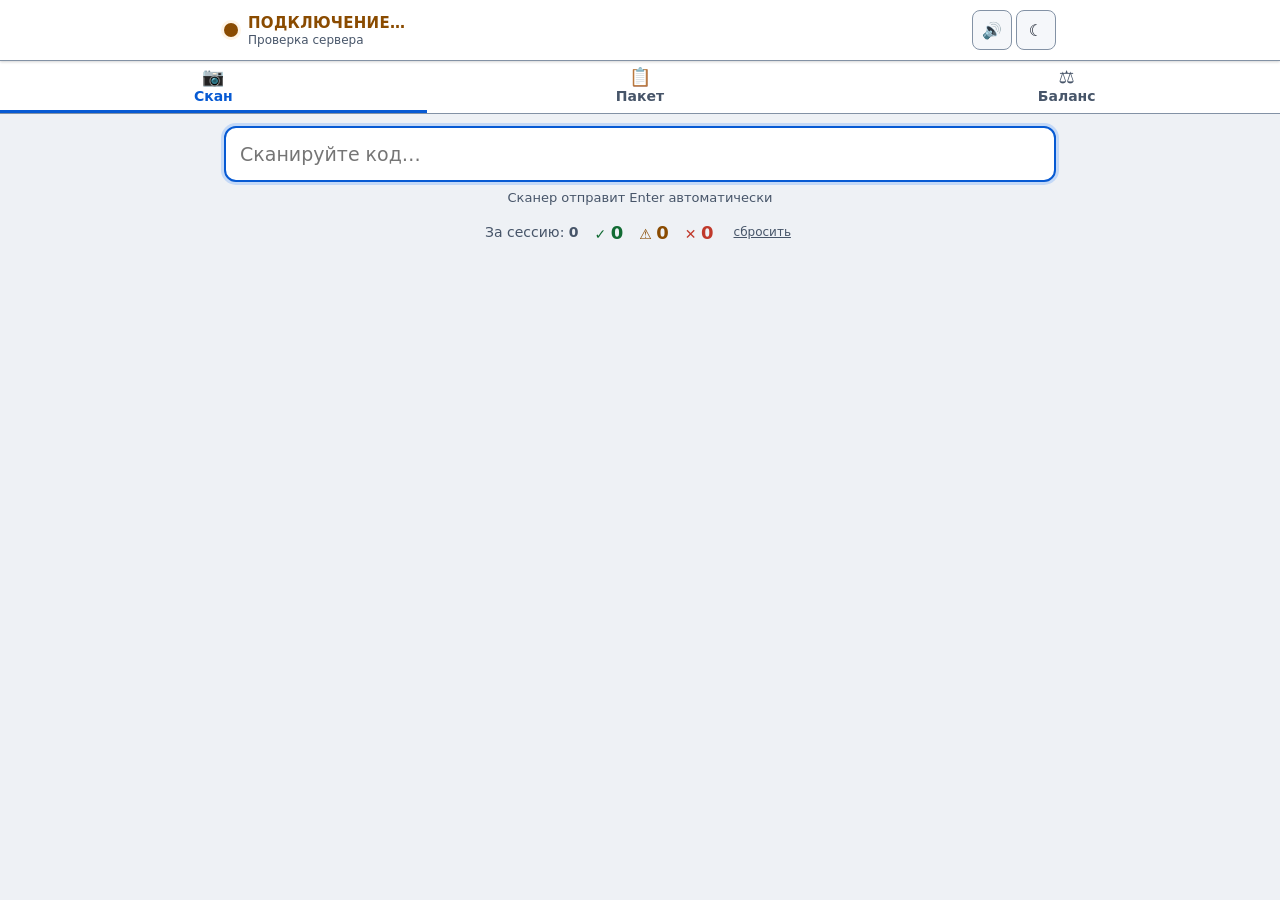
<file: static/index.html>
<!DOCTYPE html>
<html lang="ru">
<head>
<meta charset="utf-8">
<meta name="viewport" content="width=device-width, initial-scale=1, maximum-scale=1.0, user-scalable=no">
<title>Честный ЗНАК</title>
<link rel="stylesheet" href="/static/style.css">
</head>
<body>

<!-- ===== STATUS BAR ===== -->
<div id="status-bar" class="status-bar pending">
  <div class="status-inner">
    <span class="status-dot" id="status-dot"></span>
    <div class="status-main">
      <div class="status-title" id="status-title">ПОДКЛЮЧЕНИЕ…</div>
      <div class="status-sub" id="status-sub">Проверка сервера</div>
    </div>
    <div class="status-actions">
      <button class="icon-btn" id="sound-btn" title="Звук">🔊</button>
      <button class="icon-btn" id="theme-btn" title="Тема">☾</button>
    </div>
  </div>
  <div class="status-detail" id="status-detail"></div>
</div>

<!-- ===== TABS ===== -->
<nav class="tabbar" role="tablist">
  <button class="tab active" data-tab="scan"><span class="tab-ico">📷</span>Скан</button>
  <button class="tab" data-tab="batch"><span class="tab-ico">📋</span>Пакет</button>
  <button class="tab" data-tab="balance"><span class="tab-ico">⚖️</span>Баланс</button>
</nav>

<!-- ===== СКАН ===== -->
<section id="tab-scan" class="panel active">
  <div class="scan-box">
    <input id="scan-input" type="text" inputmode="none" autocomplete="off" autocapitalize="off"
           placeholder="Сканируйте код…" autofocus>
    <div class="scan-hint">Сканер отправит Enter автоматически</div>
  </div>
  <div id="scan-result"></div>
  <div class="session-stats" id="session-stats">
    <span>За сессию: <b>0</b></span>
    <span class="stat ok">✓ <b>0</b></span>
    <span class="stat warn">⚠️ <b>0</b></span>
    <span class="stat err">✕ <b>0</b></span>
    <button class="reset-btn" id="reset-stats" title="Сбросить статистику">сбросить</button>
  </div>
</section>

<!-- ===== ПАКЕТ ===== -->
<section id="tab-batch" class="panel">
  <textarea id="batch-input" rows="10" placeholder="Коды по одному в строке…"></textarea>
  <div class="btn-row">
    <button id="batch-check" class="btn primary">Проверить</button>
    <button id="batch-clear" class="btn">Очистить</button>
  </div>
  <div id="batch-summary" class="summary hidden"></div>
  <div id="batch-table"></div>
</section>

<!-- ===== БАЛАНС ===== -->
<section id="tab-balance" class="panel">
  <div class="balance-box">
    <input id="balance-input" type="text" inputmode="numeric" autocomplete="off" placeholder="GTIN (14 цифр)">
    <button id="balance-check" class="btn primary">Запросить</button>
  </div>
  <div id="balance-result"></div>
</section>

<script src="/static/app.js"></script>
</body>
</html>
</file>
<file: static/style.css>
/* ===== Переменные тем (CSS variables) ===== */
:root {
  /* светлая */
  --bg: #eef1f5;
  --surface: #ffffff;
  --surface-2: #f5f7fa;
  --text: #111827;
  --muted: #475569;
  --border: #8392a5;
  --primary: #075ad3;
  --primary-ink: #ffffff;

  /* статусы */
  --ok: #116b33;
  --ok-bg: #e7f6ec;
  --ok-border: #a8d8b8;
  --err: #c0392b;
  --err-bg: #fdecea;
  --err-border: #f3b1ab;
  --warn: #8a4b00;
  --warn-bg: #fff4e5;
  --warn-border: #f0c98a;
  --neutral-bg: #eef1f5;

  --shadow: 0 1px 3px rgba(0,0,0,.12), 0 1px 2px rgba(0,0,0,.06);
  --shadow-lg: 0 4px 12px rgba(0,0,0,.16);
}

[data-theme="dark"] {
  --bg: #080f18;
  --surface: #15202d;
  --surface-2: #243449;
  --text: #f8fafc;
  --muted: #c4cfdb;
  --border: #61738a;
  --primary: #80b7ff;
  --primary-ink: #0a0f14;

  --ok: #4ade80;
  --ok-bg: #12301c;
  --ok-border: #2c6b40;
  --err: #ff9898;
  --err-bg: #3a1516;
  --err-border: #7a3131;
  --warn: #fbbf24;
  --warn-bg: #392b0e;
  --warn-border: #7a5c1e;
  --neutral-bg: #1a212b;

  --shadow: 0 1px 3px rgba(0,0,0,.5);
  --shadow-lg: 0 4px 12px rgba(0,0,0,.6);
}

* { box-sizing: border-box; }

html, body {
  margin: 0;
  padding: 0;
  font-family: system-ui, -apple-system, "Segoe UI", Roboto, sans-serif;
  background: var(--bg);
  color: var(--text);
  -webkit-text-size-adjust: 100%;
  overscroll-behavior: none;
}

body {
  padding-bottom: 64px; /* место под нижнюю навигацию на ТСД */
  min-height: 100vh;
}

button, input, textarea {
  font-family: inherit;
  touch-action: manipulation;
  -webkit-tap-highlight-color: transparent;
}

/* ===== Status bar ===== */
.status-bar {
  position: sticky;
  top: 0;
  z-index: 50;
  background: var(--surface);
  border-bottom: 1px solid var(--border);
  box-shadow: var(--shadow);
  cursor: pointer;
  user-select: none;
}
.status-inner {
  display: flex;
  align-items: center;
  gap: 10px;
  padding: 10px 14px;
}
.status-dot {
  width: 14px;
  height: 14px;
  border-radius: 50%;
  flex-shrink: 0;
  background: var(--muted);
}
.status-main {
  flex: 1 1 auto;
  min-width: 0;
}
.status-title {
  font-weight: 800;
  font-size: 15px;
  line-height: 1.2;
  letter-spacing: .02em;
}
.status-sub {
  font-size: 12px;
  color: var(--muted);
  margin-top: 1px;
  white-space: nowrap;
  overflow: hidden;
  text-overflow: ellipsis;
}
.status-actions {
  display: flex;
  align-items: center;
  gap: 4px;
  flex-shrink: 0;
}
.icon-btn {
  border: 1px solid var(--border);
  background: var(--surface-2);
  color: var(--text);
  min-width: 40px;
  min-height: 40px;
  border-radius: 8px;
  font-size: 16px;
  cursor: pointer;
  display: inline-flex;
  align-items: center;
  justify-content: center;
}
.icon-btn:active { background: var(--border); }

/* состояния статус-бара */
.status-bar.ok .status-dot { background: var(--ok); box-shadow: 0 0 0 3px var(--ok-bg); }
.status-bar.ok .status-title { color: var(--ok); }
.status-bar.err .status-dot { background: var(--err); box-shadow: 0 0 0 3px var(--err-bg); animation: pulse 1.2s infinite; }
.status-bar.err .status-title { color: var(--err); }
.status-bar.warn .status-dot { background: var(--warn); box-shadow: 0 0 0 3px var(--warn-bg); }
.status-bar.warn .status-title { color: var(--warn); }
.status-bar.pending .status-dot { background: var(--warn); box-shadow: 0 0 0 3px var(--warn-bg); animation: pulse 1s infinite; }
.status-bar.pending .status-title { color: var(--warn); }

@keyframes pulse {
  0%, 100% { opacity: 1; }
  50% { opacity: .35; }
}

/* раскрываемая техническая панель статуса */
.status-detail {
  display: none;
  padding: 10px 14px;
  border-top: 1px solid var(--border);
  font-size: 12px;
  color: var(--muted);
  font-family: ui-monospace, monospace;
  line-height: 1.5;
}
.status-bar.open .status-detail { display: block; }

/* техническая строка в раскрытой панели */
.status-detail .tech-line {
  font-family: ui-monospace, monospace;
  color: var(--muted);
  margin-bottom: 8px;
  word-break: break-all;
}

/* список организаций и возраст их токенов (в раскрытой панели статуса) */
.status-detail .org-list {
  font-family: system-ui, -apple-system, sans-serif;
  font-size: 13px;
  line-height: 1.45;
}
.status-detail .org-line {
  display: flex;
  justify-content: space-between;
  gap: 10px;
  padding: 3px 0;
  border-bottom: 1px dashed var(--border);
}
.status-detail .org-line:last-child { border-bottom: 0; }
.status-detail .org-name { font-weight: 700; color: var(--text); }
.status-detail .org-state { color: var(--muted); text-align: right; }
.status-detail .org-state.no-token { color: var(--err); }
.status-detail .org-state.warn { color: var(--warn); font-weight: 700; }
.status-detail .org-note {
  font-size: 12px;
  color: var(--warn);
  font-style: italic;
  padding: 0 0 4px;
  text-align: right;
}

/* ===== Навигация (вкладки) ===== */
.tabbar {
  display: flex;
  background: var(--surface);
  border-bottom: 1px solid var(--border);
}
.tab {
  flex: 1 1 33.33%;
  min-height: 52px;
  padding: 6px 8px;
  border: 0;
  background: none;
  color: var(--muted);
  font-size: 14px;
  font-weight: 700;
  cursor: pointer;
  border-bottom: 3px solid transparent;
  display: flex;
  flex-direction: column;
  align-items: center;
  justify-content: center;
  gap: 2px;
}
.tab .tab-ico { font-size: 18px; line-height: 1; }
.tab.active { color: var(--primary); border-bottom-color: var(--primary); }

.panel { display: none; padding: 12px 14px; }
.panel.active { display: block; }
.hidden { display: none !important; }

/* ===== Скан ===== */
.scan-box input {
  width: 100%;
  min-height: 56px;
  font-size: 19px;
  padding: 12px 14px;
  border: 2px solid var(--border);
  border-radius: 12px;
  background: var(--surface);
  color: var(--text);
}
.scan-box input:focus {
  outline: none;
  border-color: var(--primary);
  box-shadow: 0 0 0 3px rgba(10,108,255,.18);
}
.scan-hint { color: var(--muted); font-size: 13px; margin-top: 8px; text-align: center; }

/* спиннер ожидания */
.spinner {
  display: inline-block;
  width: 18px; height: 18px;
  border: 3px solid var(--border);
  border-top-color: var(--primary);
  border-radius: 50%;
  animation: spin .8s linear infinite;
  vertical-align: middle;
  margin-right: 8px;
}
@keyframes spin { to { transform: rotate(360deg); } }

/* ===== Карточка результата скана ===== */
.result-card {
  margin-top: 14px;
  border-radius: 16px;
  padding: 20px 18px;
  box-shadow: var(--shadow-lg);
  text-align: center;
}
.result-card .verdict {
  font-size: 30px;
  font-weight: 900;
  letter-spacing: .03em;
  display: flex;
  align-items: center;
  justify-content: center;
  gap: 10px;
}
.result-card .status-pill {
  display: inline-block;
  margin-top: 12px;
  padding: 6px 16px;
  border-radius: 999px;
  font-weight: 800;
  font-size: 16px;
}
.result-card .product {
  font-size: 22px;
  font-weight: 800;
  margin-top: 10px;
  line-height: 1.25;
  word-break: break-word;
}
.result-card .qty {
  font-size: 24px;
  font-weight: 900;
  margin-top: 6px;
  letter-spacing: .01em;
}
.result-card .qty.missing { font-size: 15px; font-weight: 600; color: var(--muted); }
.result-card .owner { font-size: 16px; font-weight: 700; margin-top: 8px; }
.result-card .owner .seps { color: var(--muted); }
.result-card .owner-badge {
  display: inline-block;
  margin-top: 8px;
  padding: 4px 14px;
  border-radius: 999px;
  font-weight: 800;
  font-size: 15px;
}
.result-card .err-msg {
  font-size: 20px;
  font-weight: 700;
  margin-top: 10px;
  word-break: break-word;
}
.result-card .retry { font-size: 14px; color: var(--muted); margin-top: 10px; }

.result-card.ok { background: var(--ok-bg); border: 2px solid var(--ok-border); }
.result-card.ok .verdict { color: var(--ok); }
.result-card.ok .status-pill { background: var(--surface); color: var(--ok); border: 1px solid var(--ok-border); }

.result-card.err { background: var(--err-bg); border: 2px solid var(--err-border); }
.result-card.err .verdict { color: var(--err); }
.result-card.err .err-msg { color: var(--err); }

.result-card.warn { background: var(--warn-bg); border: 2px solid var(--warn-border); }
.result-card.warn .verdict { color: var(--warn); }
.result-card.warn .status-pill { background: var(--surface); color: var(--warn); border: 1px solid var(--warn-border); }
.result-card.warn .warn-msg { color: var(--warn); font-size: 15px; font-weight: 700; margin-top: 10px; word-break: break-word; }

.result-card.neutral { background: var(--surface); border: 1px solid var(--border); }

.owner-badge.ours { background: var(--ok-bg); color: var(--ok); border: 1px solid var(--ok-border); }
.owner-badge.foreign { background: var(--err-bg); color: var(--err); border: 1px solid var(--err-border); }

/* "Подробнее" раскрытие */
.details-toggle {
  margin-top: 14px;
  padding: 10px 14px;
  border: 1px solid var(--border);
  background: var(--surface-2);
  color: var(--muted);
  border-radius: 8px;
  font-size: 14px;
  cursor: pointer;
  width: 100%;
}
.details-body {
  display: none;
  margin-top: 10px;
  text-align: left;
  background: var(--surface);
  border: 1px solid var(--border);
  border-radius: 10px;
  padding: 12px 14px;
}
.details-body.open { display: block; }
.kv { margin: 4px 0; }
.kv .k { color: var(--muted); font-size: 11px; text-transform: uppercase; letter-spacing: .02em; }
.kv .v { font-size: 14px; margin-top: 1px; word-break: break-all; }

/* время последней проверки */
.last-check {
  text-align: center;
  font-size: 12px;
  color: var(--muted);
  margin-top: 10px;
}

/* ===== Статистика сессии ===== */
.session-stats {
  display: flex;
  justify-content: center;
  align-items: center;
  gap: 16px;
  margin-top: 16px;
  font-size: 14px;
  color: var(--muted);
}
.session-stats .stat b { font-size: 18px; }
.session-stats .stat.ok { color: var(--ok); }
.session-stats .stat.warn { color: var(--warn); }
.session-stats .stat.err { color: var(--err); }
.reset-btn {
  border: 0;
  background: none;
  color: var(--muted);
  font-size: 12px;
  text-decoration: underline;
  cursor: pointer;
  padding: 4px;
}

/* ===== СЕРВЕР НЕДОСТУПЕН (полноэкранный оверлей) ===== */
.server-overlay {
  position: fixed;
  inset: 0;
  z-index: 100;
  background: var(--err-bg);
  color: var(--err);
  display: flex;
  flex-direction: column;
  align-items: center;
  justify-content: center;
  text-align: center;
  padding: 24px;
}
.server-overlay .big-ico { font-size: 56px; }
.server-overlay .big-title { font-size: 26px; font-weight: 900; margin-top: 12px; }
.server-overlay .sub { font-size: 15px; color: var(--text); margin-top: 8px; opacity: .8; }
.server-overlay .dots { letter-spacing: 4px; font-size: 22px; margin-top: 16px; }

/* ===== Пакетная ===== */
textarea {
  width: 100%;
  min-height: 170px;
  font-size: 16px;
  padding: 12px;
  border: 2px solid var(--border);
  border-radius: 12px;
  resize: vertical;
  background: var(--surface);
  color: var(--text);
}
textarea:focus { outline: none; border-color: var(--primary); }
.btn-row { display: flex; gap: 10px; margin-top: 12px; }
.btn {
  flex: 1;
  min-height: 50px;
  padding: 0 16px;
  font-size: 16px;
  font-weight: 700;
  border: 1px solid var(--border);
  border-radius: 10px;
  background: var(--surface);
  color: var(--text);
  cursor: pointer;
}
.btn.primary { background: var(--primary); border-color: var(--primary); color: var(--primary-ink); }
.btn:active { opacity: .85; }

.summary {
  margin: 14px 0;
  padding: 12px 14px;
  background: var(--surface);
  border: 1px solid var(--border);
  border-radius: 10px;
  font-size: 14px;
  display: flex;
  gap: 14px;
  flex-wrap: wrap;
}
.summary span b { font-weight: 800; }
.summary .ok-n { color: var(--ok); }
.summary .warn-n { color: var(--warn); }
.summary .err-n { color: var(--err); }

.batch-row {
  background: var(--surface);
  border: 1px solid var(--border);
  border-radius: 10px;
  margin-bottom: 8px;
  cursor: pointer;
  overflow: hidden;
}
.batch-row .head {
  display: grid;
  grid-template-columns: 1fr auto auto auto;
  gap: 8px;
  padding: 12px 14px;
  align-items: center;
}
.batch-row .pn { font-weight: 700; overflow: hidden; text-overflow: ellipsis; white-space: nowrap; }
.batch-row .badge { font-size: 12px; font-weight: 700; padding: 2px 8px; border-radius: 6px; }
.badge.ok { background: var(--ok-bg); color: var(--ok); }
.badge.err { background: var(--err-bg); color: var(--err); }
.badge.warn { background: var(--warn-bg); color: var(--warn); }
.batch-row .detail {
  display: none;
  padding: 10px 14px;
  border-top: 1px solid var(--border);
  font-size: 13px;
}
.batch-row.open .detail { display: block; }
.batch-row.bad { border-color: var(--err-border); }
.batch-row.warn { border-color: var(--warn-border); background: var(--warn-bg); }

/* ===== Баланс ===== */
.balance-box { display: flex; gap: 10px; flex-wrap: wrap; }
.balance-box input { flex: 1 1 180px; }
.balance-box .btn { flex: 0 0 auto; }
.org-block { margin-top: 16px; }
.org-block h3 { font-size: 13px; margin: 0 0 8px; color: var(--muted); font-weight: 700; text-transform: uppercase; }
.balance-grid { display: grid; grid-template-columns: repeat(3, 1fr); gap: 10px; }
.bal-card {
  background: var(--surface);
  border: 1px solid var(--border);
  border-radius: 10px;
  padding: 12px;
}
.bal-card .st { font-size: 12px; color: var(--muted); text-transform: uppercase; }
.bal-card .n { font-size: 20px; font-weight: 800; margin-top: 4px; }
.bal-card .q { font-size: 12px; color: var(--muted); margin-top: 2px; }
.bal-total { border-color: var(--primary); background: var(--surface-2); }
.err-note { color: var(--err); font-size: 14px; }
.bal-incomplete { border-color: var(--warn, #e6a700); background: var(--surface-2); }
.bal-card .incomplete { font-size: 12px; color: var(--warn, #b7791f); margin-top: 4px; font-weight: 600; }

/* ===== Desktop доп. инфо ===== */
.desktop-only { display: none; }

/* ===== Мобильная адаптация (ТСД портрет) ===== */
@media (max-width: 800px) {
  .balance-grid { grid-template-columns: 1fr 1fr; }
  .batch-row .head { grid-template-columns: 1fr auto; }
  .panel { padding: 10px; }
}
@media (max-width: 480px) {
  .balance-grid { grid-template-columns: 1fr; }
  .panel { padding: 8px; }
  .status-title { font-size: 14px; }
  .result-card .product { font-size: 19px; }
  .result-card .verdict { font-size: 26px; }
  .tab { font-size: 12px; min-height: 54px; }
  .tab .tab-ico { font-size: 20px; }
}

/* ландшафт не разваливается */
@media (min-width: 900px) {
  .panel { max-width: 860px; margin: 0 auto; }
  .status-inner { max-width: 860px; margin: 0 auto; }
  .desktop-only { display: block; }
}
/* Shared navigation and accessible interaction states across all modes. */
.app-modes { display:flex; flex-wrap:wrap; gap:6px; padding:10px 14px; background:var(--surface); border-bottom:1px solid var(--border); }
.app-modes a { display:inline-flex; align-items:center; min-height:40px; padding:8px 14px; border-radius:9px; text-decoration:none; font-size:14px; font-weight:650; color:var(--muted); }
.app-modes a:hover { background:var(--surface-2); color:var(--text); }
.app-modes a.current { color:var(--primary); background:var(--neutral-bg); }
button:disabled { opacity:1; cursor:not-allowed; }
.btn:disabled,.btn.primary:disabled { background:var(--surface-2); color:var(--muted); border-color:var(--border); }
button:focus-visible,a:focus-visible,summary:focus-visible { outline:3px solid var(--primary); outline-offset:3px; }
[data-busy="true"] { cursor:progress !important; opacity:.65; }
@media(max-width:600px) { .app-modes { gap:2px; padding:6px; }.app-modes a { flex:1 1 auto; justify-content:center; padding:8px; font-size:12px; } }
</file>
